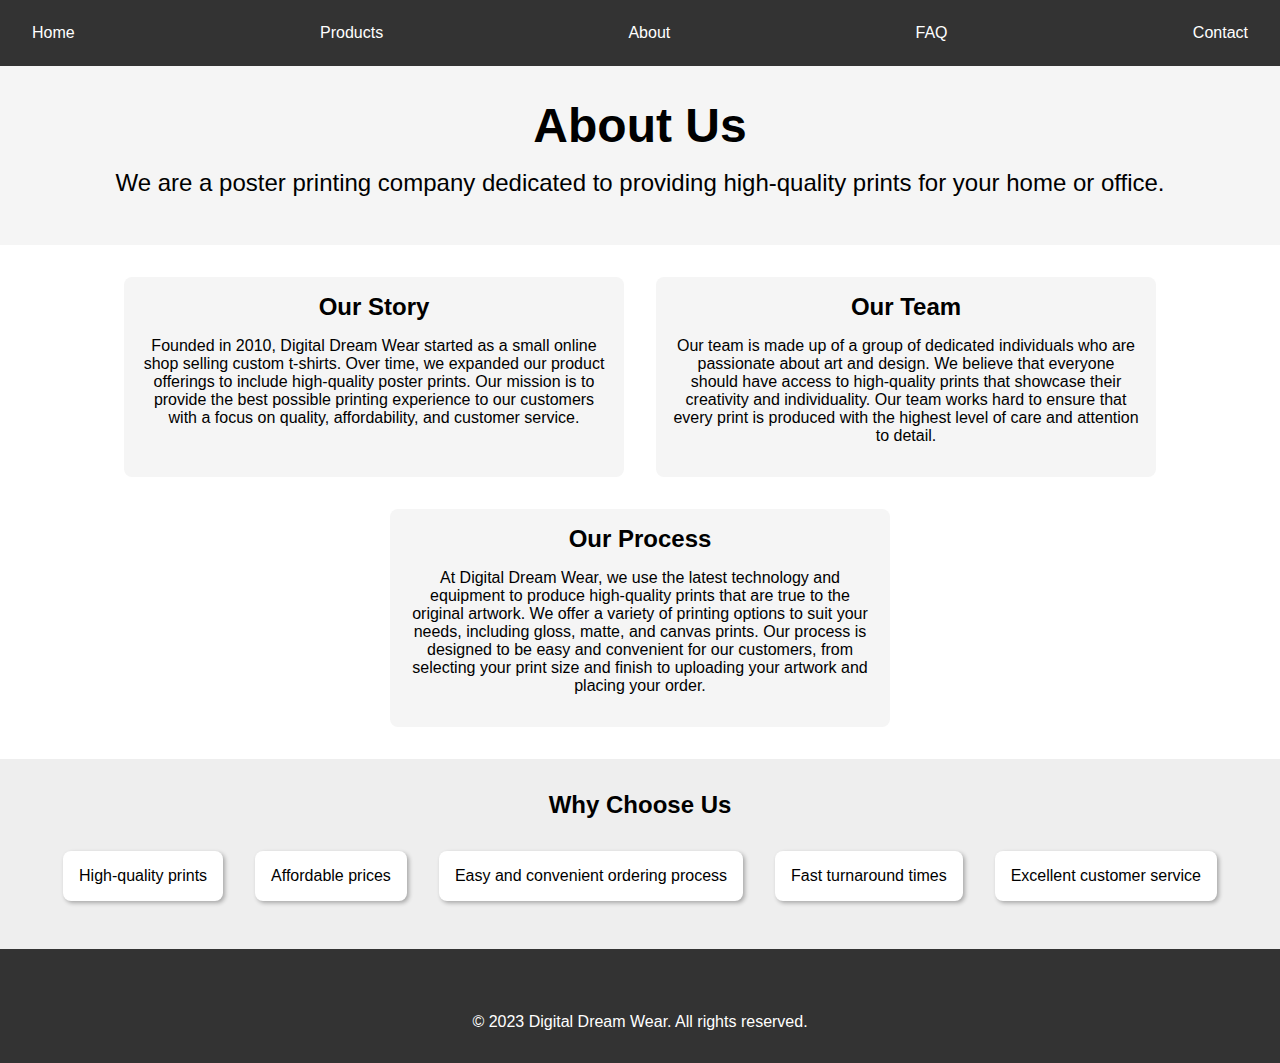
<file: About us.html>
<!DOCTYPE html>
<html lang="en">
<head>
    <meta charset="UTF-8">
    <meta name="viewport" content="width=device-width, initial-scale=1.0">
<title>About Us - Digital Dream Wear</title>
    <link rel="stylesheet" href="style.css">
    <link href="About Us.css" rel="stylesheet" type="text/css">
</head>

<body>
    <header>
        <nav class="navbar">
            <a href="index.html">Home</a>
            <a href="products.html">Products</a>
            <a href="about.html">About</a>
            <a href="faq.html">FAQ</a>
            <a href="contact.html">Contact</a>
        </nav>
    </header>
    <main>
        <section class="hero">
            <h1>About Us</h1>
            <p>We are a poster printing company dedicated to providing high-quality prints for your home or office.</p>
        </section>
        <section class="company-info">
            <div class="company-info-container">
                <h2>Our Story</h2>
                <p>Founded in 2010, Digital Dream Wear started as a small online shop selling custom t-shirts. Over time, we expanded our product offerings to include high-quality poster prints. Our mission is to provide the best possible printing experience to our customers with a focus on quality, affordability, and customer service.</p>
            </div>
            <div class="company-info-container">
                <h2>Our Team</h2>
                <p>Our team is made up of a group of dedicated individuals who are passionate about art and design. We believe that everyone should have access to high-quality prints that showcase their creativity and individuality. Our team works hard to ensure that every print is produced with the highest level of care and attention to detail.</p>
            </div>
            <div class="company-info-container">
                <h2>Our Process</h2>
                <p>At Digital Dream Wear, we use the latest technology and equipment to produce high-quality prints that are true to the original artwork. We offer a variety of printing options to suit your needs, including gloss, matte, and canvas prints. Our process is designed to be easy and convenient for our customers, from selecting your print size and finish to uploading your artwork and placing your order.</p>
            </div>
        </section>
        <section class="why-choose-us">
            <h2>Why Choose Us</h2>
            <ul>
                <li>High-quality prints</li>
                <li>Affordable prices</li>
                <li>Easy and convenient ordering process</li>
                <li>Fast turnaround times</li>
                <li>Excellent customer service</li>
            </ul>
        </section>
    </main>
    <footer>
        <div class="social-links">
            <a href="#"><i class="fab fa-facebook"></i></a>
            <a href="#"><i class="fab fa-twitter"></i></a>
            <a href="#"><i class="fab fa-instagram"></i></a>
        </div>
        <p>&copy; 2023 Digital Dream Wear. All rights reserved.</p>
    </footer>
</body>
</html>
</file>
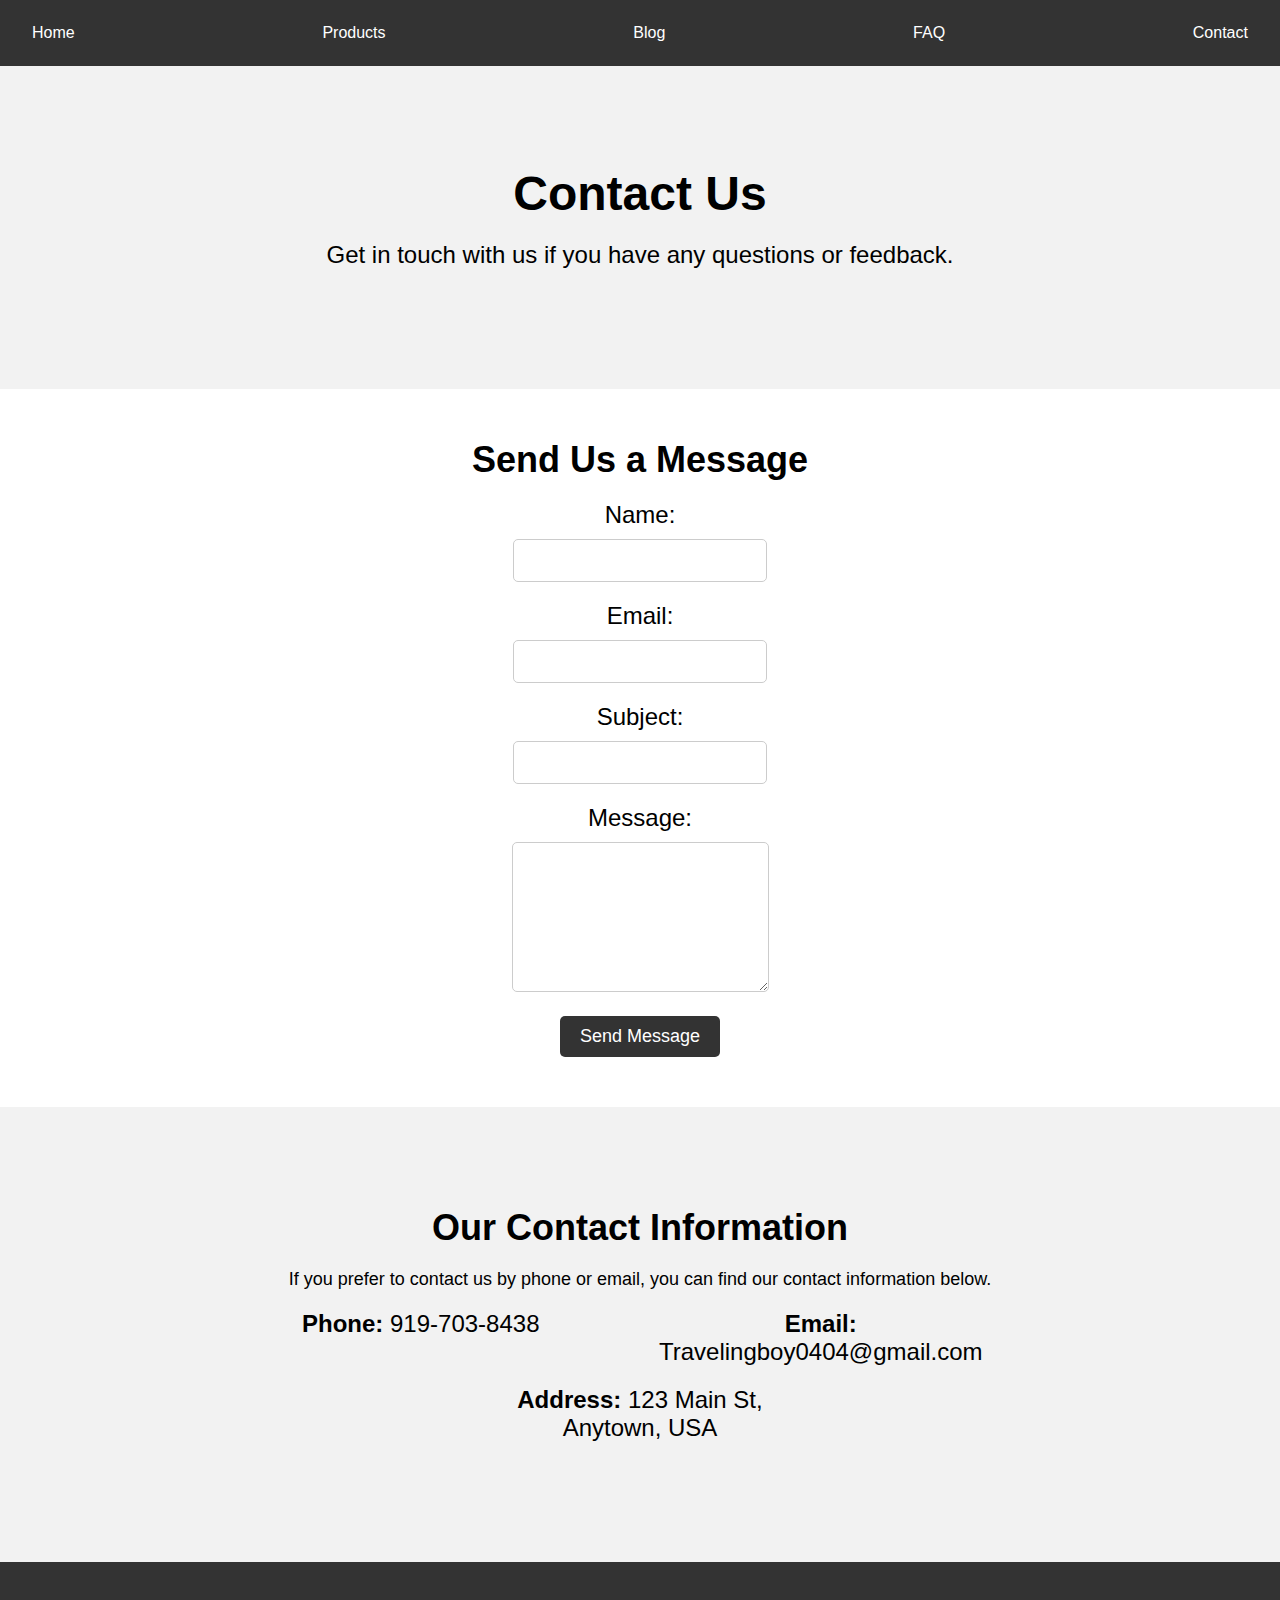
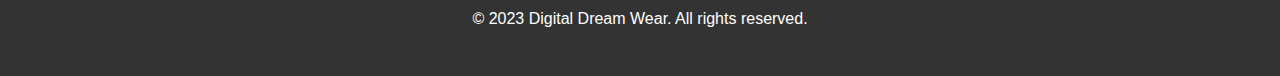
<file: Contact.html>
<!DOCTYPE html>
<html lang="en">
<head>
  <meta charset="UTF-8">
  <meta name="viewport" content="width=device-width, initial-scale=1.0">
  <title>Contact Us</title>
  <link rel="stylesheet" href="style.css">
  <link href="Contact.css" rel="stylesheet" type="text/css">
</head>
<body>
  <header>
    <nav class="navbar">
      <a href="Index.html">Home</a>
      <a href="Products.html">Products</a>
      <a href="BlogPage.html">Blog</a>
      <a href="FAQ.html">FAQ</a>
      <a href="Contact.html">Contact</a>
    </nav>
  </header>
  <main>
    <section class="hero">
      <h1>Contact Us</h1>
      <p>Get in touch with us if you have any questions or feedback.</p>
    </section>
    <section class="contact-form">
      <h2>Send Us a Message</h2>
      <form>
        <div class="form-group">
          <label for="name">Name:</label>
          <input type="text" id="name" name="name" required>
        </div>
        <div class="form-group">
          <label for="email">Email:</label>
          <input type="email" id="email" name="email" required>
        </div>
        <div class="form-group">
          <label for="subject">Subject:</label>
          <input type="text" id="subject" name="subject" required>
        </div>
        <div class="form-group">
          <label for="message">Message:</label>
          <textarea id="message" name="message" required></textarea>
        </div>
        <button type="submit">Send Message</button>
      </form>
    </section>
    <section class="contact-info">
      <h2>Our Contact Information</h2>
      <p>If you prefer to contact us by phone or email, you can find our contact information below.</p>
      <div class="contact-details">
        <p><strong>Phone:</strong> 919-703-8438</p>
        <p><strong>Email:</strong> Travelingboy0404@gmail.com</p>
        <p><strong>Address:</strong> 123 Main St, Anytown, USA</p>
      </div>
    </section>
  </main>
  <footer>
    <div class="social-links">
      <!-- Add your social media links here -->
    </div>
    <p>&copy; 2023 Digital Dream Wear. All rights reserved.</p>
  </footer>
</body>
</html>
</file>
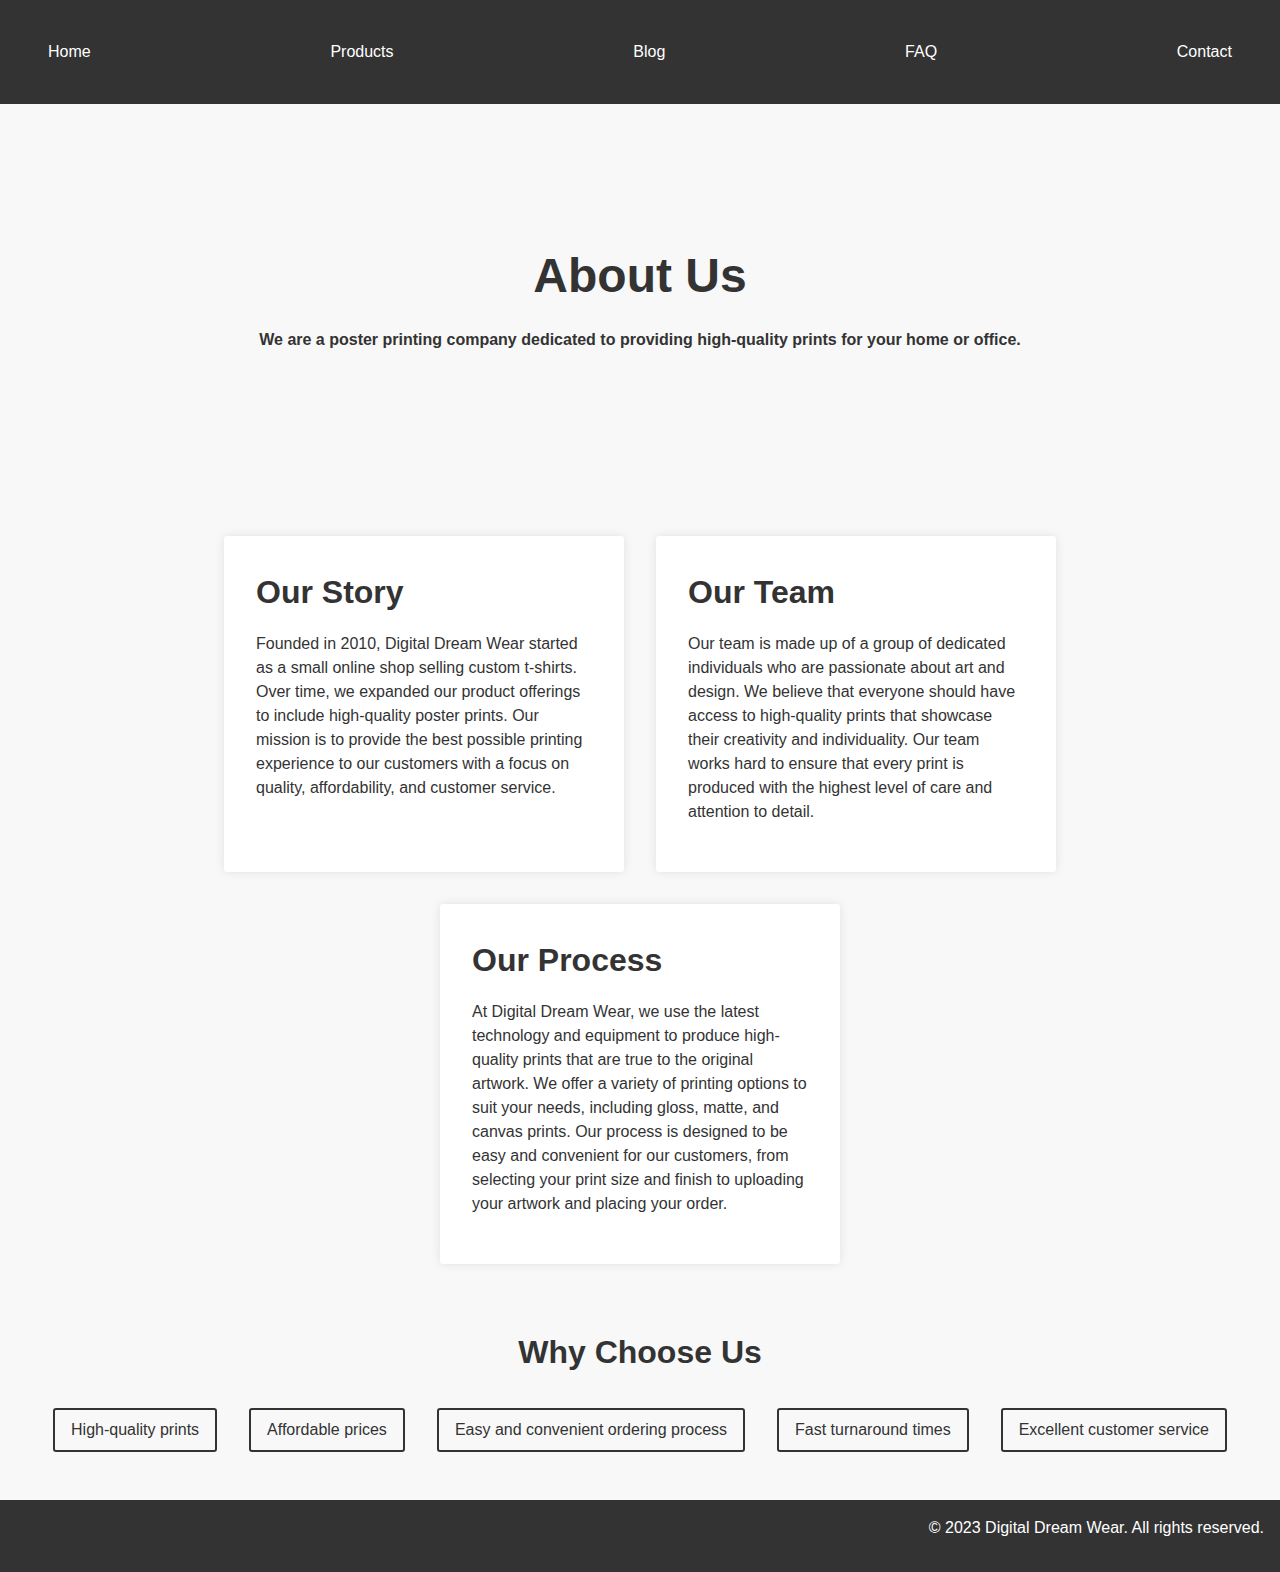
<file: FAQ.html>
<!DOCTYPE html>
<html lang="en">
<head>
    <meta charset="UTF-8">
    <meta name="viewport" content="width=device-width, initial-scale=1.0">
    <title>About Us - Digital Dream Wear</title>
    <link rel="stylesheet" href="style.css">
    <link href="style.css" rel="stylesheet" type="text/css">
    <link href="FAQ.css" rel="stylesheet" type="text/css">
</head>
<body>
    <header>
        <nav class="navbar">
            <a href="index.html">Home</a>
            <a href="products.html">Products</a>
            <a href="BlogPage.html">Blog</a>
            <a href="faq.html">FAQ</a>
            <a href="contact.html">Contact</a>
        </nav>
    </header>
    <main>
        <section class="hero">
            <h1>About Us</h1>
            <p><strong>We are a poster printing company dedicated to providing high-quality prints for your home or office.</strong></p>
        </section>
        <section class="company-info">
            <div class="company-info-container">
                <h2>Our Story</h2>
                <p>Founded in 2010, Digital Dream Wear started as a small online shop selling custom t-shirts. Over time, we expanded our product offerings to include high-quality poster prints. Our mission is to provide the best possible printing experience to our customers with a focus on quality, affordability, and customer service.</p>
            </div>
            <div class="company-info-container">
                <h2>Our Team</h2>
                <p>Our team is made up of a group of dedicated individuals who are passionate about art and design. We believe that everyone should have access to high-quality prints that showcase their creativity and individuality. Our team works hard to ensure that every print is produced with the highest level of care and attention to detail.</p>
            </div>
            <div class="company-info-container">
                <h2>Our Process</h2>
                <p>At Digital Dream Wear, we use the latest technology and equipment to produce high-quality prints that are true to the original artwork. We offer a variety of printing options to suit your needs, including gloss, matte, and canvas prints. Our process is designed to be easy and convenient for our customers, from selecting your print size and finish to uploading your artwork and placing your order.</p>
            </div>
        </section>
        <section class="why-choose-us">
            <h2>Why Choose Us</h2>
            <ul>
                <li>High-quality prints</li>
                <li>Affordable prices</li>
                <li>Easy and convenient ordering process</li>
                <li>Fast turnaround times</li>
                <li>Excellent customer service</li>
            </ul>
        </section>
    </main>
    <footer>
        <div class="social-links">
            <a href="#"><i class="fab fa-facebook"></i></a>
            <a href="#"><i class="fab fa-twitter"></i></a>
            <a href="#"><i class="fab fa-instagram"></i></a>
        </div>
        <p>&copy; 2023 Digital Dream Wear. All rights reserved.</p>
    </footer>
</body>
</html>
</file>
<file: style.css>
Reset styles */
* {
    box-sizing: border-box;
    margin: 0;
    padding: 0;
}

/* Basic styles */
body {
    font-family: Arial, sans-serif;
}

h1, h2, h3, h4, h5, h6 {
    font-weight: bold;
}

p {
    margin-bottom: 1rem;
}

a {
    color: #333;
    text-decoration: none;
}

a:hover {
    color: #555;
}

/* Navigation styles */
.navbar {
    background-color: #333;
    display: flex;
    justify-content: space-between;
    padding: 1rem;
}

.navbar a {
    color: white;
    text-decoration: none;
    padding: 0.5rem 1rem;
}

.navbar a:hover {
    background-color: #ddd;
    color: black;
}

/* Product section styles */
.product {
    display: flex;
    flex-wrap: wrap;
    gap: 2rem;
    padding: 2rem;
    text-align: center;
}

.product-image {
    flex: 1;
}

.product-image img {
    max-width: 100%;
}

.product-details {
    flex: 1;
}

.product-details h1 {
    font-size: 2rem;
    margin-bottom: 1rem;
}

.product-description {
    font-size: 1.2rem;
}

.product-features {
    margin-top: 2rem;
}

.product-features h2 {
    margin-bottom: 1rem;
}

.product-pricing {
    margin-top: 2rem;
}

.product-pricing h2 {
    margin-bottom: 1rem;
}

table {
    width: 100%;
    border-collapse: collapse;
}

thead th {
    background-color: #333;
    color: white;
    padding: 0.5rem;
}

tbody td {
    background-color: #f5f5f5;
    padding: 0.5rem;
}

/* Related products section styles */
.related-products {
    padding: 2rem;
    text-align: center;
}

.related-products h2 {
    margin-bottom: 1rem;
}

.product-grid {
    display: grid;
    grid-template-columns: repeat(auto-fit, minmax(250px, 1fr));
    gap: 2rem;
}

.product-card {
    background-color: #f5f5f5;
    padding: 1rem;
    border-radius: 8px;
    text-align: center;
}

.product-card img {
    max-width: 100%;
    margin-bottom: 1rem;
}

.product-price {
    font-size: 1.2rem;
    font-weight: bold;
    margin-top: 0.5rem;
}

/* Footer styles */
footer {
    background-color: #333;
    color: white;
    padding: 2rem;
    text-align: center;
}

.social-links {
    margin-bottom: 1rem;
}

.social-links a {
    display: inline-block;
    color: white;
    padding: 0.5rem;
}

.social-links a:hover {
    background-color: #ddd;
    color: black;
}
</file>
<file: About Us.css>
/* Reset styles */
* {
    box-sizing: border-box;
    margin: 0;
    padding: 0;
}

/* Basic styles */
body {
    font-family: Arial, sans-serif;
}

h1, h2, h3, h4, h5, h6 {
    font-weight: bold;
}

p {
    margin-bottom: 1rem;
}

a {
    color: #333;
    text-decoration: none;
}

a:hover {
    color: #555;
}

/* Navigation styles */
.navbar {
    background-color: #333;
    display: flex;
    justify-content: space-between;
    padding: 1rem;
}

.navbar a {
    color: white;
    text-decoration: none;
    padding: 0.5rem 1rem;
}

.navbar a:hover {
    background-color: #ddd;
    color: black;
}

/* Hero section styles */
.hero {
    background-color: #f5f5f5;
    padding: 2rem;
    text-align: center;
}

.hero h1 {
    font-size: 3rem;
    margin-bottom: 1rem;
}

.hero p {
    font-size: 1.5rem;
}

/* Company info section styles */
.company-info {
    display: flex;
    flex-wrap: wrap;
    gap: 2rem;
    justify-content: center;
    padding: 2rem;
    text-align: center;
}

.company-info-container {
    background-color: #f5f5f5;
    padding: 1rem;
    border-radius: 8px;
    width: 100%;
    max-width: 500px;
}

.company-info-container h2 {
    margin-bottom: 1rem;
}

/* Why choose us section styles */
.why-choose-us {
    background-color: #eee;
    padding: 2rem;
    text-align: center;
}

.why-choose-us h2 {
    margin-bottom: 1rem;
}

.why-choose-us ul {
    list-style: none;
    display: flex;
    flex-wrap: wrap;
    justify-content: center;
}

.why-choose-us li {
    margin: 1rem;
    padding: 1rem;
    background-color: white;
    border-radius: 8px;
    box-shadow: 2px 2px 4px rgba(0,0,0,0.3);
}

/* Social links styles */
.social-links {
    display: flex;
    justify-content: center;
    gap: 1rem;
    margin: 1rem;
}

.social-links a {
    color: #333;
    font-size: 2rem;
    text-decoration: none;
}

.social-links a:hover {
    color: #555;
}

/* Footer styles */
footer {
    background-color: #333;
    color: white;
    padding: 1rem;
    text-align: center;
}
</file>
<file: Contact.css>
/* Reset default browser styles */
* {
  box-sizing: border-box;
  margin: 0;
  padding: 0;
}

/* Add custom styles here */
body {
  font-family: Arial, sans-serif;
}

nav {
  background-color: #333;
  color: #fff;
  display: flex;
  justify-content: space-between;
  padding: 10px 20px;
}

nav ul {
  display: flex;
  list-style: none;
}

nav li {
  margin-right: 20px;
}

nav li:last-child {
  margin-right: 0;
}

nav a {
  color: #fff;
  text-decoration: none;
}

.hero {
  background-color: #f2f2f2;
  text-align: center;
  padding: 100px 0;
}

.hero h1 {
  font-size: 48px;
  margin-bottom: 20px;
}

.hero p {
  font-size: 24px;
  margin-bottom: 20px;
}

.contact-form {
  margin: 50px 0;
  text-align: center;
}

.contact-form h2 {
  font-size: 36px;
  margin-bottom: 20px;
}

.contact-form form {
  display: flex;
  flex-direction: column;
  align-items: center;
}

.form-group {
  margin-bottom: 20px;
}

label {
  font-size: 24px;
  display: block;
  margin-bottom: 10px;
}

input[type="text"],
input[type="email"],
textarea {
  width: 100%;
  padding: 10px;
  font-size: 18px;
  border: 1px solid #ccc;
  border-radius: 5px;
}

textarea {
  height: 150px;
}

button[type="submit"] {
  background-color: #333;
  color: #fff;
  padding: 10px 20px;
  border-radius: 5px;
  border: none;
  font-size: 18px;
  cursor: pointer;
  transition: background-color 0.3s ease-in-out;
}

button[type="submit"]:hover {
  background-color: #fff;
  color: #333;
}

.contact-info {
  background-color: #f2f2f2;
  text-align: center;
  padding: 100px 0;
}

.contact-info h2 {
  font-size: 36px;
  margin-bottom: 20px;
}

.contact-info p {
  font-size: 18px;
  margin-bottom: 20px;
}

.contact-details {
  display: flex;
  justify-content: space-around;
  flex-wrap: wrap;
  max-width: 800px;
  margin: 0 auto;
}

.contact-details p {
  font-size: 24px;
  margin-bottom: 20px;
  flex-basis: calc(33.33% - 20px);
}
</file>
<file: FAQ.css>
/* Reset styles */
* {
  box-sizing: border-box;
  margin: 0;
  padding: 0;
}

/* Body styles */
body {
  font-family: Arial, sans-serif;
  font-size: 16px;
  line-height: 1.5;
  background-color: #f8f8f8;
  color: #333;
}

/* Header styles */
header {
  background-color: #333;
  color: #fff;
  padding: 1rem;
}

.navbar {
  display: flex;
  justify-content: space-between;
  align-items: center;
}

.navbar a {
  color: #fff;
  text-decoration: none;
  padding: 0.5rem 1rem;
  border-radius: 3px;
  transition: all 0.3s ease-in-out;
}

.navbar a:hover {
  background-color: #fff;
  color: #333;
}

/* Hero section styles */
.hero {
  background-image: url("https://picsum.photos/1200/600");
  background-size: cover;
  background-position: center;
  height: 400px;
  display: flex;
  justify-content: center;
  align-items: center;
  flex-direction: column;
  text-align: center;
}

.hero h1 {
  font-size: 3rem;
  margin-bottom: 1rem;
}

/* Company info section styles */
.company-info {
  display: flex;
  flex-wrap: wrap;
  justify-content: center;
  gap: 2rem;
  margin: 2rem;
}

.company-info-container {
  background-color: #fff;
  padding: 2rem;
  border-radius: 3px;
  box-shadow: 0px 0px 10px rgba(0, 0, 0, 0.1);
  max-width: 400px;
  width: 100%;
}

.company-info-container h2 {
  font-size: 2rem;
  margin-bottom: 1rem;
}

/* Why choose us section styles */
.why-choose-us {
  background-color: #f8f8f8;
  padding: 2rem;
  text-align: center;
}

.why-choose-us h2 {
  font-size: 2rem;
  margin-bottom: 1rem;
}

.why-choose-us ul {
  list-style: none;
  display: flex;
  justify-content: center;
  flex-wrap: wrap;
}

.why-choose-us li {
  margin: 1rem;
  padding: 0.5rem 1rem;
  border: 2px solid #333;
  border-radius: 3px;
}

/* Footer styles */
footer {
  background-color: #333;
  color: #fff;
  padding: 1rem;
  display: flex;
  justify-content: space-between;
  align-items: center;
}

.social-links a {
  color: #fff;
  margin-right: 1rem;
  font-size: 1.5rem;
}

.social-links a:hover {
  color: #ddd;
}

/* Responsive styles */
@media (max-width: 768px) {
  .navbar {
    flex-direction: column;
  }

  .navbar a {
    margin-bottom: 1rem;
  }

  .company-info {
    margin: 2rem 0;
  }
  
  .company-info-container {
    max-width: 100%;
  }
	
}
</file>
